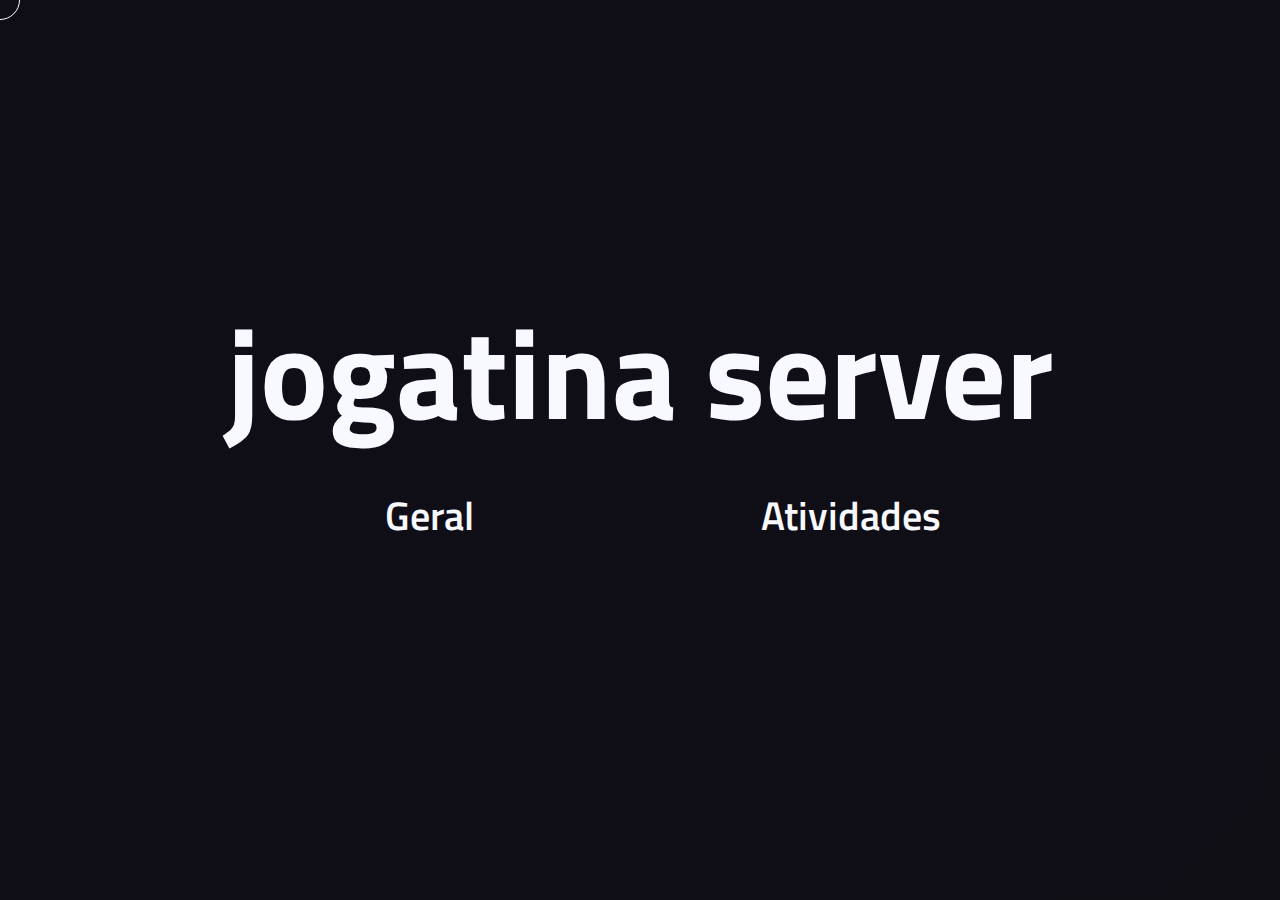
<file: index.html>
<!DOCTYPE html>
<html lang="pt-br">

<head>
    <meta charset="UTF-8">
    <meta name="viewport" content="width=device-width, initial-scale=1.0">
    <meta name="keywords" content="">
    <link rel="icon" href="assets/icons/iconGoogle.ico" />
    <meta name="author" content="Jogatina Server">
    <meta name="description" content="">
    <link rel="stylesheet" href="public/css/style.css">
    <title>Jogatina Server</title>
</head>

<body>
    <div class="mainHome" id="mainHome">
        <div class="circleCursor"></div>
        <div class="textHome">

            <h1>jogatina server</h1>
            <a href="public/html/geral.html" class="link">Geral</a>
            <a href="public/html/atividades.html" class="link">Atividades</a>

        </div>
    </div>
    <script src="public/js/main.js"></script>
</body>

</html>
</file>
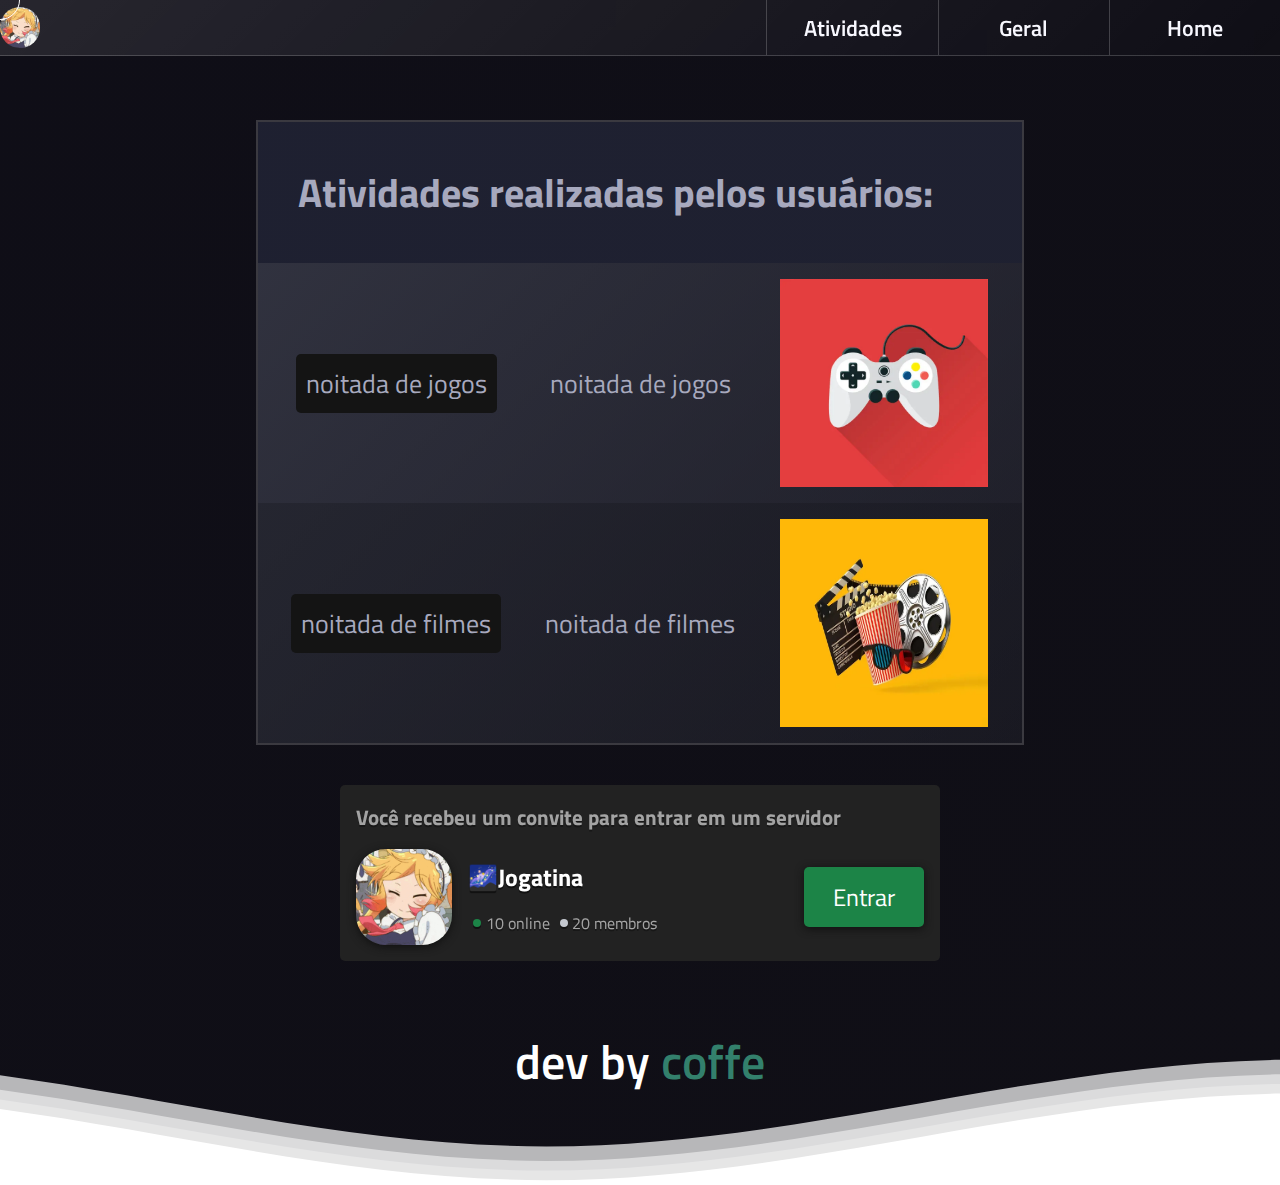
<file: html/atividades.html>
<!DOCTYPE html>
<html lang="pt-br">

<head>
    <meta charset="UTF-8">
    <meta name="viewport" content="width=device-width, initial-scale=1.0">
    <meta name="keywords" content="">
    <meta name="author" content="Jogatina Server">
    <link rel="icon" href="/assets/icons/iconGoogle.ico" />
    <meta name="description" content="">
    <link rel="stylesheet" href="../css/style.css">
    <title>Jogatina Server</title>
</head>

<body>

    <nav>
        <div>
            <a class="logo" href="#">
                <img src="../assets/icons/servericon.gif" alt="Icon Server">
            </a>
        </div>
        <div class="pages">
            <div class="bloco">
                <a href="#">Atividades</a>
            </div>
            <div class="bloco">
                <a id="geral" href="/html/geral.html">Geral</a>
            </div>
            <div class="bloco">
                <a href="/index.html">Home</a>
            </div>
        </div>
    </nav>

    <div class="main">
        <div class="container">
            
        <div class="circleCursor"></div>

            <div class="activities">
                <div class="listCmds">
                    <h1>Atividades realizadas pelos usuários:</h1>

                    <div class="item">
                        <p class="commandName">noitada de jogos</p>
                        <p>noitada de jogos</p>
                        <img src="/assets/activities/game.png">
                    </div>

                    <div class="item">
                        <p class="commandName">noitada de filmes</p>
                        <p>noitada de filmes</p>
                        <img src="/assets/activities/cinema.png">
                    </div>
                </div>
            </div>
        </div>

        <div class="containerCard" id="cardDiscord">

            <h3 class="textoItem1">Você recebeu um convite para entrar em um servidor</h3>
            <img src="/assets/icons/servericon.gif" alt="Server Icon">

            <h2 class="textoItem2">🌌Jogatina</h2>
            <div class="infosCard">

                <!-- representação -->
                <p><span class="onlineMembersBall"></span>10 online<span class="allMembersBall"></span>20 membros</p>

            </div>

            <a href="https://discord.gg/fQ5tdau4qp" target="_blank">Entrar</a>

        </div>
    </div>

    <script src="../js/main.js"></script>
</body>

<footer>
    <p>dev by <span class="devs">coffe</span></p>
    <svg class="waves" xmlns="http://www.w3.org/2000/svg" xmlns:xlink="http://www.w3.org/1999/xlink"
        viewBox="0 24 150 28" preserveAspectRatio="none" shape-rendering="auto">
        <defs>
            <path id="gentle-wave" d="M-160 44c30 0 58-18 88-18s 58 18 88 18 58-18 88-18 58 18 88 18 v44h-352z" />
        </defs>
        <g class="parallax">
            <use xlink:href="#gentle-wave" x="48" y="0" fill="rgba(255,255,255,0.7)" />
            <use xlink:href="#gentle-wave" x="48" y="3" fill="rgba(255,255,255,0.5)" />
            <use xlink:href="#gentle-wave" x="48" y="5" fill="rgba(255,255,255,0.3)" />
            <use xlink:href="#gentle-wave" x="48" y="7" fill="#fff" />
        </g>
    </svg>
</footer>

</html>
</file>
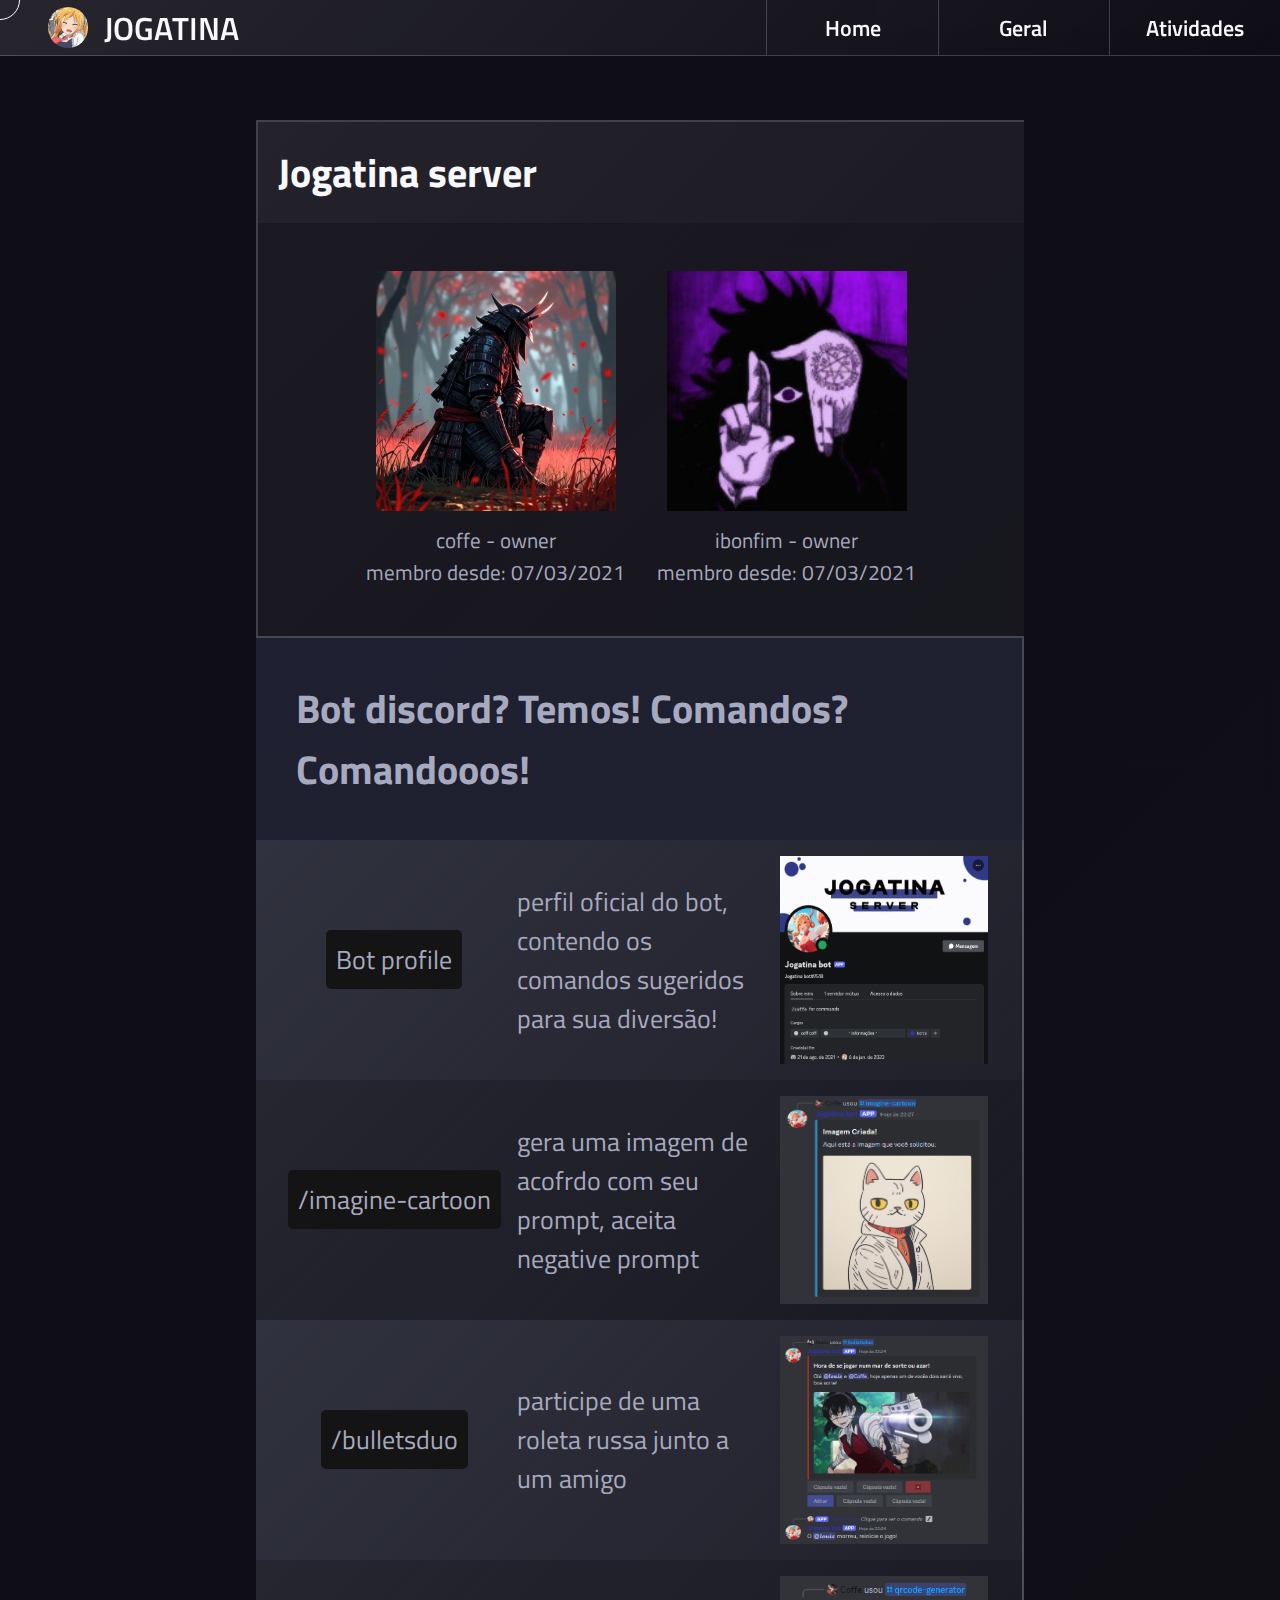
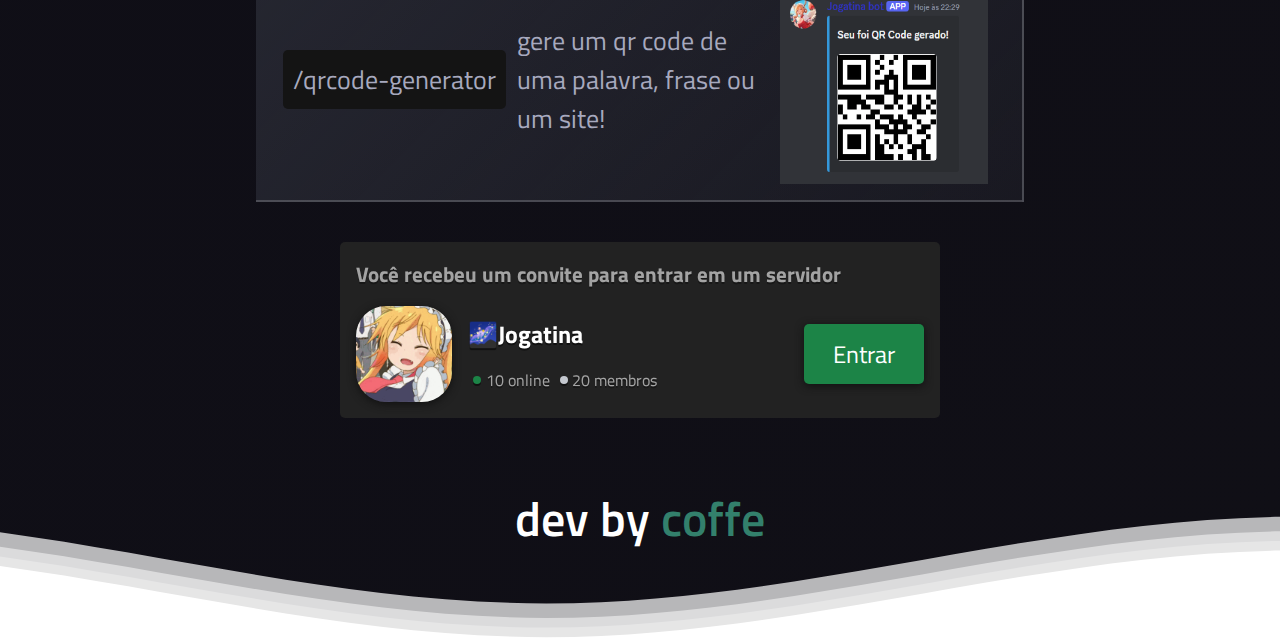
<file: html/geral.html>
<!DOCTYPE html>
<html lang="pt-br">

<head>
    <meta charset="UTF-8">
    <meta name="viewport" content="width=device-width, initial-scale=1.0">
    <title>Jogatina Server</title>
    <link rel="icon" href="../assets/icons/iconGoogle.ico" />
    <link rel="stylesheet" href="../css/style.css">
</head>

<body>

    <nav>
        <div class="divLogo">
            <div>
                <a class="logo" href="#">
                    <img src="../assets/icons/servericon.gif" alt="Icon Server">
                </a>
            </div>
            <div>
                <p>jogatina</p>
            </div>
        </div>
        <div class="pages">
            <div class="bloco">
                <a href="../index.html">Home</a>
            </div>
            <div class="bloco">
                <a id="geral" href="#">Geral</a>
            </div>
            <div class="bloco">
                <a href="atividades.html">Atividades</a>
            </div>
        </div>
    </nav>

    <div class="main">
        <div class="container">

            <div class="circleCursor"></div>

            <div class="banner">

                <h1>Jogatina server</h1>
                <div class="profiles">
                    <div class="profileUsers">
                        <img src="../assets/users/coffeIcon.jpg" alt="icone de usuário" class="imgIcon">
                        <p>coffe - owner</p>
                        <p>membro desde: 07/03/2021</p>
                    </div>
                    <div class="profileUsers">
                        <img src="../assets/users/ibonfimIcon.jpg" alt="icone de usuário" class="imgIcon">
                        <p>ibonfim - owner</p>
                        <p>membro desde: 07/03/2021</p>
                    </div>
                </div>
            </div>

            <div class="listCmds">
                <h1>Bot discord? Temos! Comandos? Comandooos!</h1>

                <div class="item">
                    <p class="commandName">Bot profile</p>
                    <p>perfil oficial do bot, contendo os comandos sugeridos para sua diversão!</p>
                    <img src="../assets/bot/botProfile.png">
                </div>

                <div class="item">
                    <p class="commandName">/imagine-cartoon</p>
                    <p>gera uma imagem de acofrdo com seu prompt, aceita negative prompt</p>
                    <img src="../assets/bot/imagineCartoon.png">
                </div>

                <div class="item">
                    <p class="commandName">/bulletsduo</p>
                    <p>participe de uma roleta russa junto a um amigo</p>
                    <img src="../assets/bot/bulletsDuo.png">
                </div>

                <div class="item">
                    <p class="commandName">/qrcode-generator</p>
                    <p>gere um qr code de uma palavra, frase ou um site!</p>
                    <img src="../assets/bot/qrCodeGenerator.png">
                </div>

            </div>
        </div>

        <div class="containerCard" id="cardDiscord">

            <h3 class="textoItem1">Você recebeu um convite para entrar em um servidor</h3>
            <img src="../assets/icons/servericon.gif" alt="Server Icon">

            <h2 class="textoItem2">🌌Jogatina</h2>
            <div class="infosCard">

                <!-- representação -->
                <p><span class="onlineMembersBall"></span>10 online<span class="allMembersBall"></span>20 membros</p>

            </div>

            <a href="https://discord.gg/fQ5tdau4qp" target="_blank">Entrar</a>

        </div>
    </div>

    <script src="../js/main.js"></script>

    <footer>
        <p>dev by <span class="devs">coffe</span></p>
        <svg class="waves" xmlns="http://www.w3.org/2000/svg" xmlns:xlink="http://www.w3.org/1999/xlink"
            viewBox="0 24 150 28" preserveAspectRatio="none" shape-rendering="auto">
            <defs>
                <path id="gentle-wave" d="M-160 44c30 0 58-18 88-18s 58 18 88 18 58-18 88-18 58 18 88 18 v44h-352z" />
            </defs>
            <g class="parallax">
                <use xlink:href="#gentle-wave" x="48" y="0" fill="rgba(255,255,255,0.7)" />
                <use xlink:href="#gentle-wave" x="48" y="3" fill="rgba(255,255,255,0.5)" />
                <use xlink:href="#gentle-wave" x="48" y="5" fill="rgba(255,255,255,0.3)" />
                <use xlink:href="#gentle-wave" x="48" y="7" fill="#fff" />
            </g>
        </svg>
    </footer>

</body>

</html>
</file>
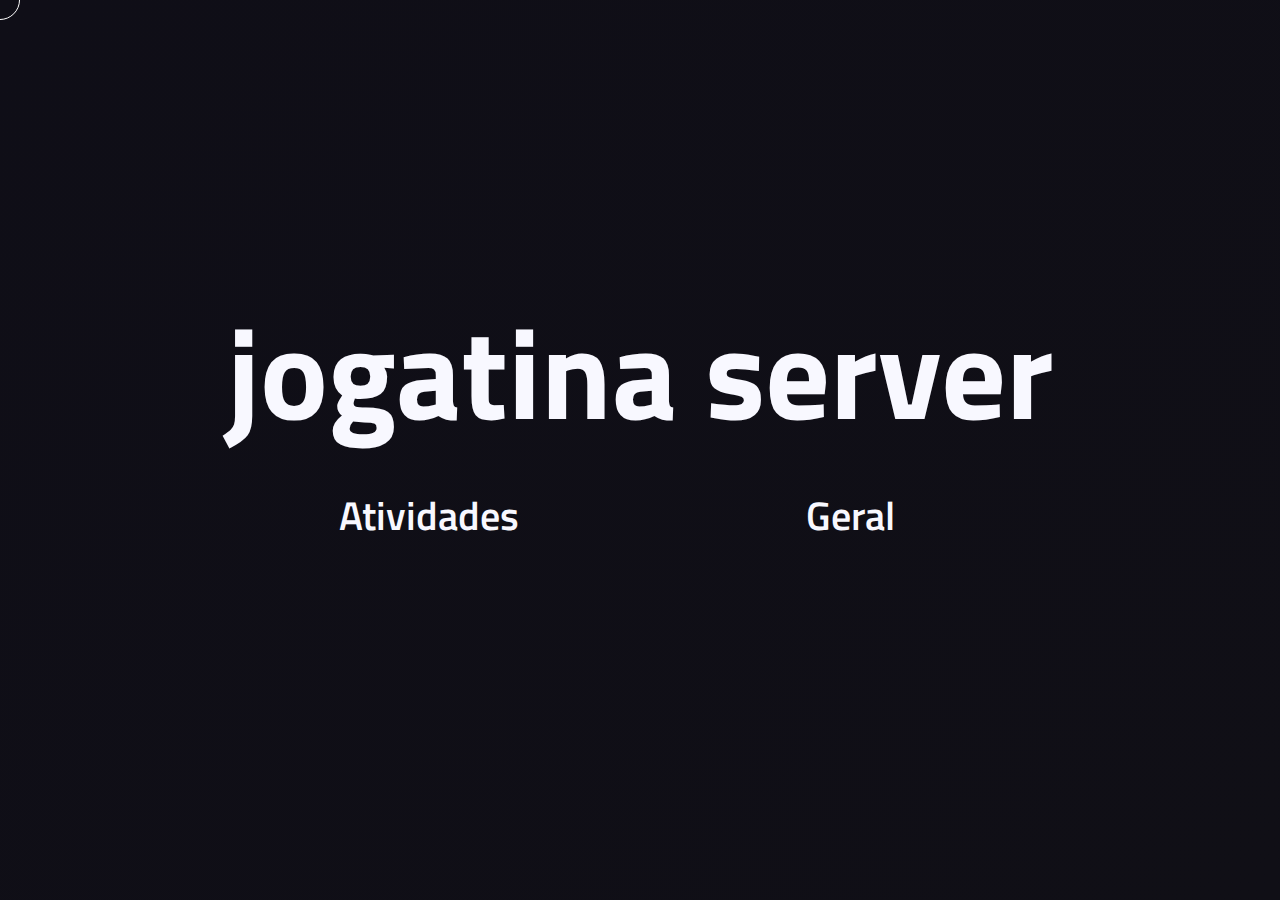
<file: html/home.html>
<!DOCTYPE html>
<html lang="pt-br">

<head>
    <meta charset="UTF-8">
    <meta name="viewport" content="width=device-width, initial-scale=1.0">
    <meta name="keywords" content="">
    <link rel="icon" href="/assets/icons/iconGoogle.ico" />
    <meta name="author" content="Jogatina Server">
    <meta name="description" content="">
    <link rel="stylesheet" href="../css/style.css">
    <title>Jogatina Server</title>
</head>

<body>
    <div class="mainHome" id="mainHome">
        <div class="circleCursor"></div>
        <div class="textHome">

            <h1>jogatina server</h1>
            <a href="/html/atividades.html" class="link">Atividades</a>
            <a href="/html/geral.html" class="link">Geral</a>

        </div>
    </div>
    <script src="../js/main.js"></script>
</body>

</html>
</file>
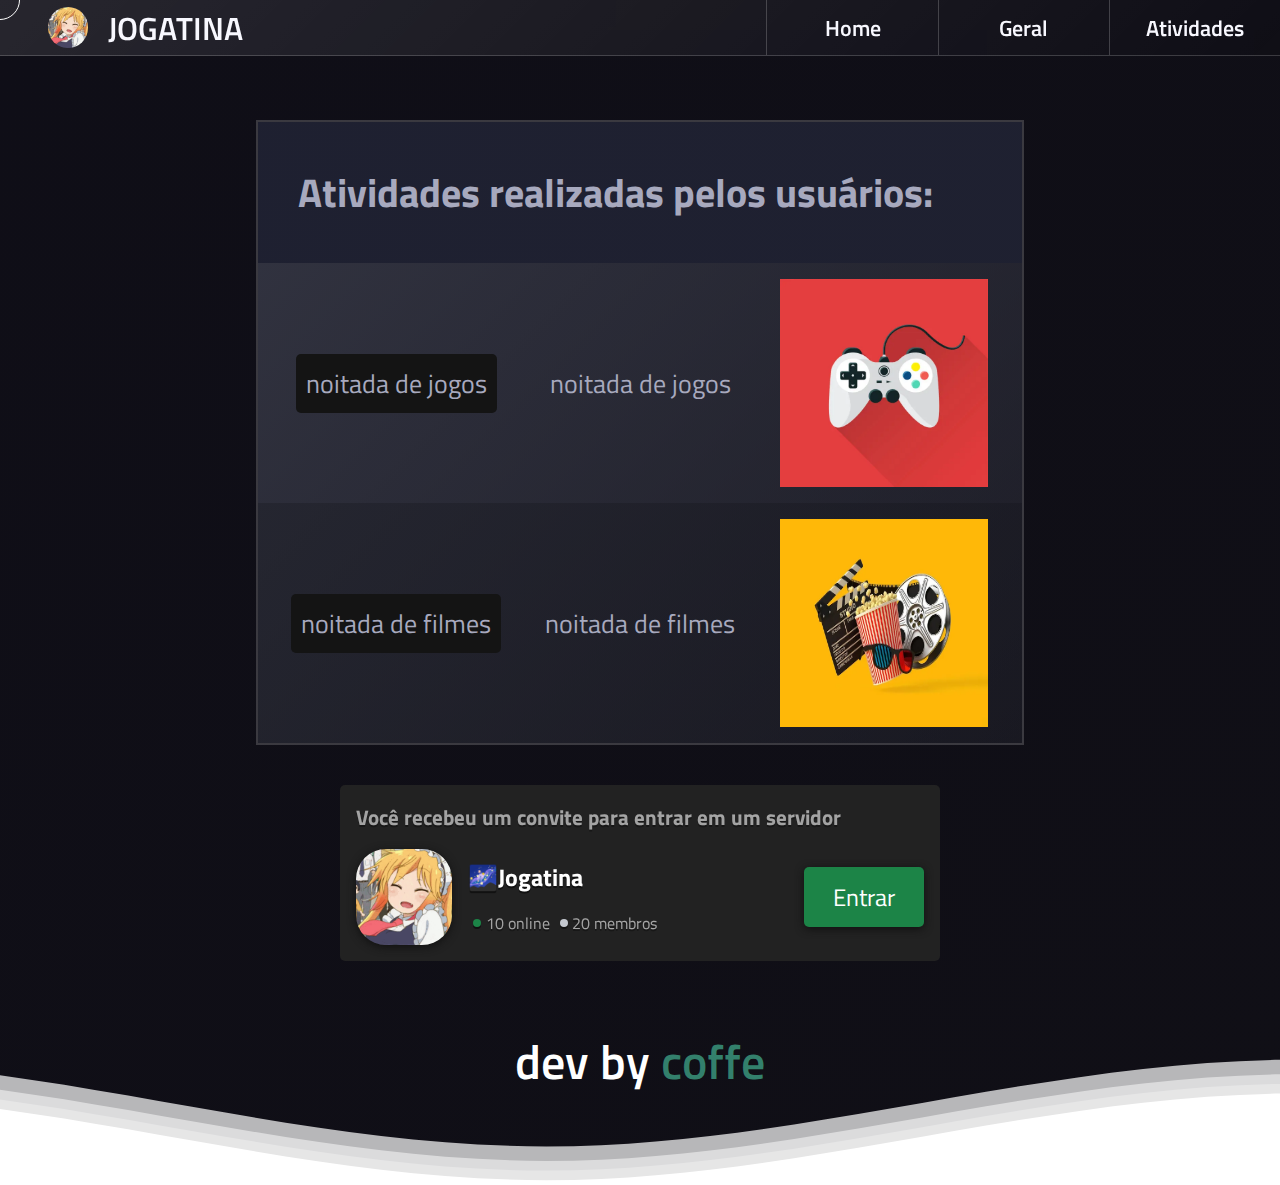
<file: public/html/atividades.html>
<!DOCTYPE html>
<html lang="pt-br">

<head>
    <meta charset="UTF-8">
    <meta name="viewport" content="width=device-width, initial-scale=1.0">
    <meta name="keywords" content="">
    <meta name="author" content="Jogatina Server">
    <link rel="icon" href="../../assets/icons/iconGoogle.ico" />
    <meta name="description" content="">
    <link rel="stylesheet" href="../css/style.css">
    <title>Jogatina Server</title>
</head>

<body>

    <nav>
        <div class="divLogo">
            <div>
                <a class="logo" href="#">
                    <img src="../../assets/icons/servericon.gif" alt="Icon Server">
                </a>
            </div>
            <div>
                <p>jogatina</p>
            </div>
        </div>
        <div class="pages">
            <div class="bloco">
                <a href="../../index.html">Home</a>
            </div>
            <div class="bloco">
                <a id="geral" href="geral.html">Geral</a>
            </div>
            <div class="bloco">
                <a href="#">Atividades</a>
            </div>
        </div>
    </nav>

    <div class="main">
        <div class="container">

            <div class="circleCursor"></div>

            <div class="activities">
                <div class="listCmds">
                    <h1>Atividades realizadas pelos usuários:</h1>

                    <div class="item">
                        <p class="commandName">noitada de jogos</p>
                        <p>noitada de jogos</p>
                        <img src="../../assets/activities/game.png">
                    </div>

                    <div class="item">
                        <p class="commandName">noitada de filmes</p>
                        <p>noitada de filmes</p>
                        <img src="../../assets/activities/cinema.png">
                    </div>
                </div>
            </div>
        </div>

        <div class="containerCard" id="cardDiscord">

            <h3 class="textoItem1">Você recebeu um convite para entrar em um servidor</h3>
            <img src="../../assets/icons/servericon.gif" alt="Server Icon">

            <h2 class="textoItem2">🌌Jogatina</h2>
            <div class="infosCard">

                <!-- representação -->
                <p><span class="onlineMembersBall"></span>10 online<span class="allMembersBall"></span>20 membros</p>

            </div>

            <a href="https://discord.gg/fQ5tdau4qp" target="_blank">Entrar</a>

        </div>
    </div>

    <script src="../js/main.js"></script>
</body>

<footer>
    <p>dev by <span class="devs">coffe</span></p>
    <svg class="waves" xmlns="http://www.w3.org/2000/svg" xmlns:xlink="http://www.w3.org/1999/xlink"
        viewBox="0 24 150 28" preserveAspectRatio="none" shape-rendering="auto">
        <defs>
            <path id="gentle-wave" d="M-160 44c30 0 58-18 88-18s 58 18 88 18 58-18 88-18 58 18 88 18 v44h-352z" />
        </defs>
        <g class="parallax">
            <use xlink:href="#gentle-wave" x="48" y="0" fill="rgba(255,255,255,0.7)" />
            <use xlink:href="#gentle-wave" x="48" y="3" fill="rgba(255,255,255,0.5)" />
            <use xlink:href="#gentle-wave" x="48" y="5" fill="rgba(255,255,255,0.3)" />
            <use xlink:href="#gentle-wave" x="48" y="7" fill="#fff" />
        </g>
    </svg>
</footer>

</html>
</file>
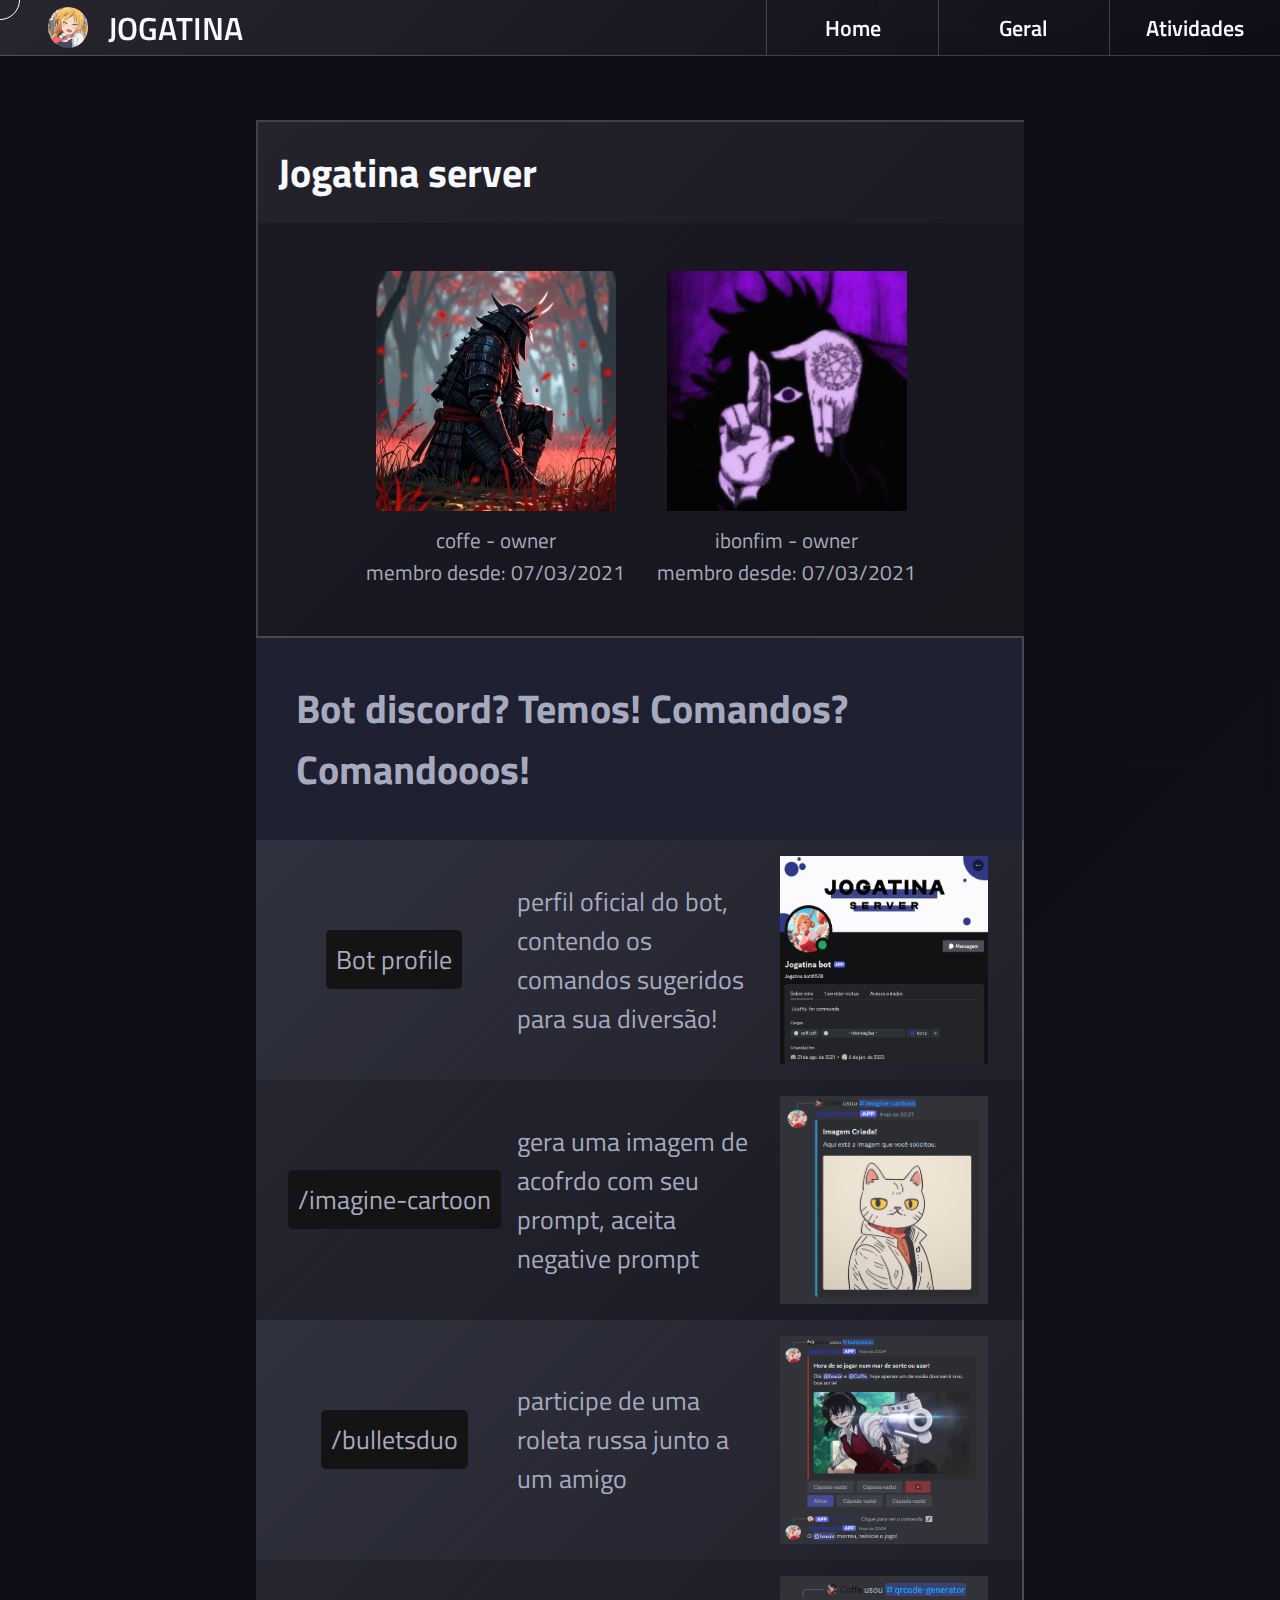
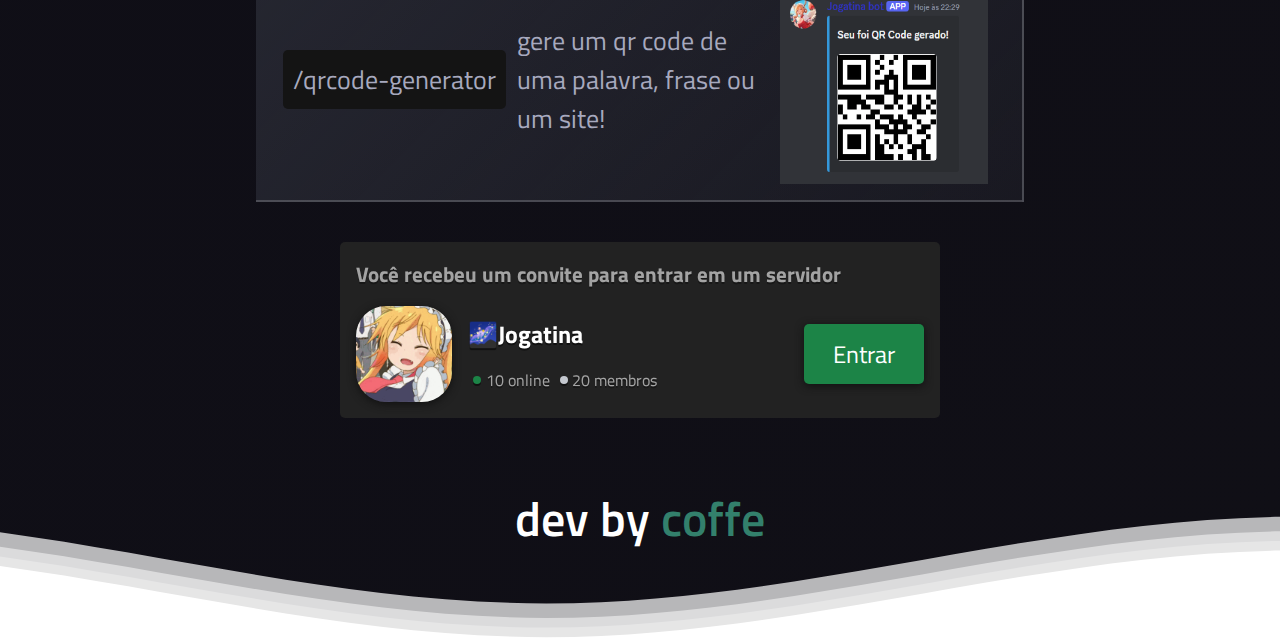
<file: public/html/geral.html>
<!DOCTYPE html>
<html lang="pt-br">

<head>
    <meta charset="UTF-8">
    <meta name="viewport" content="width=device-width, initial-scale=1.0">
    <title>Jogatina Server</title>
    <link rel="icon" href="../../assets/icons/iconGoogle.ico" />
    <link rel="stylesheet" href="../css/style.css">
</head>

<body>

    <nav>
        <div class="divLogo">
            <div>
                <a class="logo" href="#">
                    <img src="../../assets/icons/servericon.gif" alt="Icon Server">
                </a>
            </div>
            <div>
                <p>jogatina</p>
            </div>
        </div>
        <div class="pages">
            <div class="bloco">
                <a href="../../index.html">Home</a>
            </div>
            <div class="bloco">
                <a id="geral" href="#">Geral</a>
            </div>
            <div class="bloco">
                <a href="atividades.html">Atividades</a>
            </div>
        </div>
    </nav>

    <div class="main">
        <div class="container">

            <div class="circleCursor"></div>

            <div class="banner">

                <h1>Jogatina server</h1>
                <div class="profiles">
                    <div class="profileUsers">
                        <img src="../../assets/users/coffeIcon.jpg" alt="icone de usuário" class="imgIcon">
                        <p>coffe - owner</p>
                        <p>membro desde: 07/03/2021</p>
                    </div>
                    <div class="profileUsers">
                        <img src="../../assets/users/ibonfimIcon.jpg" alt="icone de usuário" class="imgIcon">
                        <p>ibonfim - owner</p>
                        <p>membro desde: 07/03/2021</p>
                    </div>
                </div>
            </div>

            <div class="listCmds">
                <h1>Bot discord? Temos! Comandos? Comandooos!</h1>

                <div class="item">
                    <p class="commandName">Bot profile</p>
                    <p>perfil oficial do bot, contendo os comandos sugeridos para sua diversão!</p>
                    <img src="../../assets/bot/botProfile.png">
                </div>

                <div class="item">
                    <p class="commandName">/imagine-cartoon</p>
                    <p>gera uma imagem de acofrdo com seu prompt, aceita negative prompt</p>
                    <img src="../../assets/bot/imagineCartoon.png">
                </div>

                <div class="item">
                    <p class="commandName">/bulletsduo</p>
                    <p>participe de uma roleta russa junto a um amigo</p>
                    <img src="../../assets/bot/bulletsDuo.png">
                </div>

                <div class="item">
                    <p class="commandName">/qrcode-generator</p>
                    <p>gere um qr code de uma palavra, frase ou um site!</p>
                    <img src="../../assets/bot/qrCodeGenerator.png">
                </div>

            </div>
        </div>

        <div class="containerCard" id="cardDiscord">

            <h3 class="textoItem1">Você recebeu um convite para entrar em um servidor</h3>
            <img src="../../assets/icons/servericon.gif" alt="Server Icon">

            <h2 class="textoItem2">🌌Jogatina</h2>
            <div class="infosCard">

                <!-- representação -->
                <p><span class="onlineMembersBall"></span>10 online<span class="allMembersBall"></span>20 membros</p>

            </div>

            <a href="https://discord.gg/fQ5tdau4qp" target="_blank">Entrar</a>

        </div>
    </div>

    <script src="../js/main.js"></script>

    <footer>
        <p>dev by <span class="devs">coffe</span></p>
        <svg class="waves" xmlns="http://www.w3.org/2000/svg" xmlns:xlink="http://www.w3.org/1999/xlink"
            viewBox="0 24 150 28" preserveAspectRatio="none" shape-rendering="auto">
            <defs>
                <path id="gentle-wave" d="M-160 44c30 0 58-18 88-18s 58 18 88 18 58-18 88-18 58 18 88 18 v44h-352z" />
            </defs>
            <g class="parallax">
                <use xlink:href="#gentle-wave" x="48" y="0" fill="rgba(255,255,255,0.7)" />
                <use xlink:href="#gentle-wave" x="48" y="3" fill="rgba(255,255,255,0.5)" />
                <use xlink:href="#gentle-wave" x="48" y="5" fill="rgba(255,255,255,0.3)" />
                <use xlink:href="#gentle-wave" x="48" y="7" fill="#fff" />
            </g>
        </svg>
    </footer>

</body>

</html>
</file>
<file: public/css/style.css>
@import url('https://fonts.googleapis.com/css2?family=Titillium+Web:ital,wght@0,200;0,300;0,400;0,600;0,700;0,900;1,200;1,300;1,400;1,600;1,700&display=swap');

* {
    padding: 0px;
    margin: 0px;
    box-sizing: border-box;
}

/* paleta de cores */
:root {
    --bgWhite: #F2F5F2;
    --mainColor: #F2691A;
    --toAttention: #DFA160;
    --teste: #9A5A3A;
    --paragraphColor: #a7a9be;
    --font-white: #F8F8FF;
    --bgBlack: #0f0e17;
    --bgBlack2: #100f16;
    --discordOn: rgb(28, 132, 71);

    /*rgb(76, 85, 115)*/
    --blue: 76, 85, 115;
    /**/
    /*rgb(53, 59, 87)*/
    --blueDark: 53, 59, 87;
    /**/

    /*rgb(73, 191, 148)*/
    --green: 73, 191, 148;
    /*rgb(63, 166, 137)*/
    --greenDark: 63, 166, 137;
    /**/
}

/* Personaliza a barra de rolagem */
::-webkit-scrollbar {
    width: 12px;
    height: 12px;
}

/* Personaliza a "pista" da barra de rolagem (fundo) */
::-webkit-scrollbar-track {
    background: #333;
}

/* Personaliza o "polegar" (a parte móvel da barra) */
::-webkit-scrollbar-thumb {
    background-color: #888;
}

/* Altera a cor do polegar quando o mouse passa sobre ele */
::-webkit-scrollbar-thumb:hover {
    background-color: #555;
}

body {
    background: linear-gradient(135deg,
            var(--bgBlack), var(--bgBlack2));
    font-family: 'Titillium Web', sans-serif;
}

nav {
    display: flex;
    align-items: center;
    justify-content: space-between;
    position: sticky;
    top: 0;
    width: 100%;
    height: 3.5em;
    z-index: 2;
    cursor: default;
    pointer-events: visible;
    background: linear-gradient(135deg,
            rgba(255, 255, 255, 0.1),
            rgba(255, 255, 255, 0));
    -webkit-backdrop-filter: blur(10px);
    backdrop-filter: blur(10px);
    box-shadow: 0 8px 32px 0 rgba(0, 0, 0, 0.37px);
    border-bottom: 1px solid rgba(255, 255, 255, 0.18);
}

nav a,
.divLogo>div>p {
    text-decoration: none;
    color: var(--font-white);
    font-weight: 600;
    font-size: 1.4em;
}

nav a:hover {
    filter: brightness(0.85);
}

nav>* {
    display: flex;
}

.divLogo {
    align-items: center;
    margin-left: 3em;
    height: 100%;
    gap: 1.2em;
}

.divLogo>div>p {
    display: flex;
    font-size: 2.0em;
    text-transform: uppercase;
}

.logo {
    display: flex;
}

.logo img {
    width: 1.8em;
    height: 1.8em;
    border-radius: 50%;
    pointer-events: none;
}

.pages {
    height: 100%;
}

.bloco {
    display: flex;
    height: 100%;
    width: 10.7em;
    justify-content: center;
    align-items: center;
    border-left: 1px rgb(255, 255, 255, .2) solid;
}

/*===========================================================================*/
/* globais */
h1 {
    font-size: 2.5em;
    color: var(--font-white);
}

/* home */
.mainHome {
    display: flex;
    height: 100vh;
    align-items: center;
    justify-content: center;
}

.mainHome h1 {
    cursor: context-menu;
}

.circleCursor {
    --circle-size: 40px;
    position: fixed;
    z-index: 2;
    width: var(--circle-size);
    height: var(--circle-size);
    border: 1px solid white;
    border-radius: 100%;
    top: calc(var(--circle-size) / 2 * -1);
    left: calc(var(--circle-size) / 2 * -1);
    pointer-events: none;
}

.textHome {
    display: grid;
    justify-items: center;
    grid-template-rows: repeat(2, auto);
    grid-template-columns: repeat(2, 1fr);
    gap: 1em;
    margin-bottom: 5em;
}

.textHome h1 {
    grid-area: 1/1/2/3;
    font-size: 8em;
}

.textHome a {
    color: var(--font-white);
    text-decoration: none;
    font-weight: 600;
    font-size: 2.5em;
}

/* geral */
.main {
    padding: 5% 20%;
}

.container {
    display: flex;
    flex-direction: column;
    margin-bottom: 2.5em;
}

.banner {
    border: solid rgb(255, 255, 255, 0.18);
    background: linear-gradient(135deg,
            rgba(255, 255, 255, 0.05),
            rgba(255, 255, 255, 0.03));
    border-width: 0.15em 0em 0em 0.15em;
}

.banner h1 {
    padding: 0.5em;
    background: linear-gradient(135deg,
            rgba(255, 255, 255, 0.04),
            rgba(255, 255, 255, 0.02));
}

.profiles {
    display: flex;
    justify-content: center;
    gap: 2em;
    padding: 3em 0em;
    flex-wrap: wrap;
}

.profileUsers {
    display: flex;
    flex-direction: column;
    align-items: center;
}

.profileUsers img {
    width: 15em;
    margin-bottom: 0.8em;
}

.profileUsers p {
    font-size: 1.3em;
    color: var(--paragraphColor);
}

.activities .listCmds {
    border: 0.15em solid rgba(255, 255, 255, 0.18);
}

.activities .item,
.activities .listCmds h1 {
    border: 0px;
}

.listCmds h1 {
    color: var(--paragraphColor);
    background: linear-gradient(135deg,
            rgba(var(--blueDark), 0.4),
            rgba(var(--blueDark), 0.4));
    border: 0.05em solid rgba(255, 255, 255, 0.18);
    border-width: 0.05em 0.05em 0em 0em;
    padding: 1em 1em;
}

.listCmds p {
    font-size: 1.6em;
}

.listCmds img {
    cursor: no-drop;
    width: 13em;
    height: 13em;
}

.item {
    display: grid;
    grid-template-rows: repeat(1, auto);
    grid-template-columns: repeat(3, 1fr);
    color: var(--paragraphColor);
    align-items: center;
    justify-items: center;
    border: 0.15em solid rgba(255, 255, 255, 0.18);
    border-width: 0em 0.15em 0em 0em;
    padding: 1em;
}

.item:nth-child(2),
.item:nth-child(4) {
    background: linear-gradient(135deg,
            rgba(57, 59, 73, 0.8),
            rgba(57, 59, 73, 0.4));
}

.item:nth-child(3),
.item:nth-child(5) {
    background: linear-gradient(135deg,
            rgba(46, 48, 59, 0.7),
            rgba(46, 48, 59, 0.3));
}

.item:last-child {
    border-width: 0em 0.15em 0.15em 0em;
}

.commandName {
    background-color: rgb(20, 20, 20);
    padding: 10px;
    border-radius: 5px;
}

.commandName:hover {
    background-color: rgb(20, 20, 20, 0.8);
}

.containerCard {
    width: fit-content;
    justify-self: center;
    position: relative;
    background-color: #222;
    display: grid;
    overflow: hidden;
    grid-template-rows: auto auto auto;
    grid-template-columns: auto 20em auto;
    gap: 1em;
    padding: 1em;
    border-radius: 5px;
    color: rgba(255, 255, 255, 0.6);
}

.ripples {
    position: absolute;
    background-color: #fff;
    border-radius: 50%;
    transform: translate(-50%, -50%);
    pointer-events: none;
    animation: rippleEffect 1s linear infinite;
    z-index: 1;
}

@keyframes rippleEffect {
    0% {
        width: 0px;
        height: 0px;
        opacity: 0.5;
    }

    100% {
        width: 500px;
        height: 500px;
        opacity: 0;
    }
}

.textoItem1 {
    grid-area: 1 / 1 / 2 / 4;
    font-size: 1.3em;
    filter: drop-shadow(0px 2px 0.5px #111);
}

.textoItem2 {
    color: rgb(255, 255, 255);
    align-self: end;
    grid-area: 2/2/3/3;
    width: fit-content;
    filter: drop-shadow(0px 2px 0.5px #111);
}

.containerCard img {
    grid-area: 2 / 1 / 4 / 2;
    width: 6em;
    border-radius: 30px;
    box-shadow: 0px 2px 8px 0px #111;
}

.infosCard {
    display: flex;
    grid-area: 3/2/4/3;
    filter: drop-shadow(0px 2px 0.5px #111);
}

.infosCard p {
    display: flex;
    height: fit-content;
    align-items: center;
    gap: 0.3em;
}

.onlineMembersBall,
.allMembersBall {
    display: inline-block;
    width: 8px;
    height: 8px;
    border-radius: 50%;
    margin-left: 5px;
}

.onlineMembersBall {
    background-color: rgb(28, 132, 71);
}

.allMembersBall {
    background-color: rgba(196, 200, 207, 255);
}

.containerCard a {
    display: flex;
    grid-area: 2/3/4/4;
    text-decoration: none;
    cursor: pointer;

    justify-content: center;
    align-self: center;
    align-items: center;

    width: 5em;
    height: 2.5em;

    background-color: rgb(28, 132, 71);
    color: rgb(255, 255, 255);
    box-shadow: 0px 2px 8px 0px #111;
    border-radius: 5px;
    font-size: 1.5em;
}

.containerCard a:hover {
    background-color: rgb(28, 132, 71, 0.8);
}

/* footer */

footer {
    position: relative;
    display: flex;
    height: 10em;
    justify-content: center;
}

footer p {
    color: #fff;
    font-size: 3em;
    font-weight: 600;
}

.devs {
    color: rgba(var(--greenDark), 0.75);
}

.waves {
    position: absolute;
    width: 100%;
    height: 15vh;
    min-height: 100px;
    max-height: 150px;
    bottom: 0;
    left: 0;
}

.parallax>use {
    animation: move-forever 25s cubic-bezier(.55, .5, .45, .5) infinite;
}

.parallax>use:nth-child(1) {
    animation-delay: -2s;
    animation-duration: 7s;
}

.parallax>use:nth-child(2) {
    animation-delay: -3s;
    animation-duration: 10s;
}

.parallax>use:nth-child(3) {
    animation-delay: -4s;
    animation-duration: 13s;
}

.parallax>use:nth-child(4) {
    animation-delay: -5s;
    animation-duration: 20s;
}

@keyframes move-forever {
    0% {
        transform: translate3d(-90px, 0, 0);
    }

    100% {
        transform: translate3d(85px, 0, 0);
    }
}

@media (max-width: 1245px) {
    .bloco {
        width: 10em;
    }

    .main {
        padding: 10% 10%;
    }

    /* desc */
    .listCmds p:nth-child(2) {
        padding: 0em 0.5em;
    }
}

@media (min-width: 769px) and (max-width: 1023px) {
    .pages {
        height: 100%;
    }

    .bloco {
        width: 6em;
    }

    /* home */
    .mainHome h1 {
        font-size: 5em;
    }

    .mainHome a {
        font-size: 2.5em;
    }
}

@media (max-width: 768px) {

    /* home */
    .mainHome h1 {
        font-size: 3em;
        gap: 0.1em;
    }

    .mainHome a {
        font-size: 1.5em;
    }

    .main {
        padding: 10% 5%;
    }

    /* desc */

    .divLogo>div>p {
        display: none;
    }

    .listCmds p:nth-child(2) {
        padding: 0em 0.5em;
    }

    .containerCard {
        grid-template-columns: auto auto auto;
    }
}

@media (max-width: 610px) {

    /* home */
    .mainHome h1 {
        font-size: 2.5em;
        gap: 0.1em;
    }

    .mainHome a {
        font-size: 1.2em;
    }

    .bloco {
        width: 5.2em;
    }

    .logo img {
        margin-left: .5em;
    }

    nav a {
        font-size: 1em;
    }

    .divLogo {
        margin-left: 4%;
        gap: 0;
    }

    .divLogo>div>p {
        display: none;
    }

    .main {
        padding: 10% 5%;
    }

    h1 {
        font-size: 1.6em;
    }

    .profileUsers img {
        width: 10em;
    }

    .profileUsers p {
        font-size: 1em;
    }

    .listCmds p {
        font-size: 1.5em;
    }

    /* nome */
    .listCmds p:nth-child(1) {
        grid-area: 1 / 1 / 2/ 3;
        justify-content: center;
    }

    /* desc */
    .listCmds p:nth-child(2) {
        grid-area: 2 / 1 / 3/ 3;
        align-self: start;
        padding: 0em 0.5em;
    }

    .listCmds img {
        cursor: no-drop;
        width: 80%;
        grid-area: 3 / 1 / 4 / 3;
    }

    .item {
        grid-template-rows: repeat(3, auto);
        grid-template-columns: repeat(2, 1fr);
        gap: 1em;
        padding: 1em 2em;
    }

    .commandName {
        background-color: rgb(26, 26, 26);
        padding: 5px;
        border-radius: 5px;
    }

    .containerCard {
        width: 100%;
        gap: 0.5em;
        padding: 1em;
        column-gap: 1em;
        grid-template-rows: auto auto auto auto;
        grid-template-columns: auto 1fr;
    }

    .textoItem1 {
        grid-area: 1/1/2/3;
        font-size: 1em;
    }

    .textoItem2 {
        font-size: 1.5em;
    }

    .infosCard {
        font-size: 0.9em;
    }

    .containerCard a {
        grid-area: 4/1/5/3;
        width: auto;
        height: 2.2em;
    }

    .containerCard img {
        width: 3.5em;
        border-radius: 20px;
    }

    footer {
        height: 6.5em;
    }

    .waves {
        height: 60px;
        min-height: 60px;
    }

}
</file>
<file: css/style.css>
@import url('https://fonts.googleapis.com/css2?family=Titillium+Web:ital,wght@0,200;0,300;0,400;0,600;0,700;0,900;1,200;1,300;1,400;1,600;1,700&display=swap');

* {
    padding: 0px;
    margin: 0px;
    box-sizing: border-box;
}

/* paleta de cores */
:root {
    --bgWhite: #F2F5F2;
    --mainColor: #F2691A;
    --toAttention: #DFA160;
    --teste: #9A5A3A;
    --paragraphColor: #a7a9be;
    --font-white: #F8F8FF;
    --bgBlack: #0f0e17;
    --bgBlack2: #100f16;
    --discordOn: rgb(28, 132, 71);

    /*rgb(76, 85, 115)*/
    --blue: 76, 85, 115;
    /**/
    /*rgb(53, 59, 87)*/
    --blueDark: 53, 59, 87;
    /**/

    /*rgb(73, 191, 148)*/
    --green: 73, 191, 148;
    /*rgb(63, 166, 137)*/
    --greenDark: 63, 166, 137;
    /**/
}

/* Personaliza a barra de rolagem */
::-webkit-scrollbar {
    width: 12px;
    height: 12px;
}

/* Personaliza a "pista" da barra de rolagem (fundo) */
::-webkit-scrollbar-track {
    background: #333;
}

/* Personaliza o "polegar" (a parte móvel da barra) */
::-webkit-scrollbar-thumb {
    background-color: #888;
}

/* Altera a cor do polegar quando o mouse passa sobre ele */
::-webkit-scrollbar-thumb:hover {
    background-color: #555;
}

body {
    background: linear-gradient(135deg,
            var(--bgBlack), var(--bgBlack2));
    font-family: 'Titillium Web', sans-serif;
}

nav {
    display: flex;
    align-items: center;
    justify-content: space-between;
    position: sticky;
    top: 0;
    width: 100%;
    height: 3.5em;
    z-index: 2;
    cursor: default;
    pointer-events: visible;
    background: linear-gradient(135deg,
            rgba(255, 255, 255, 0.1),
            rgba(255, 255, 255, 0));
    -webkit-backdrop-filter: blur(10px);
    backdrop-filter: blur(10px);
    box-shadow: 0 8px 32px 0 rgba(0, 0, 0, 0.37px);
    border-bottom: 1px solid rgba(255, 255, 255, 0.18);
}

nav a,
.divLogo>div>p {
    text-decoration: none;
    color: var(--font-white);
    font-weight: 600;
    font-size: 1.4em;
}

nav a:hover {
    filter: brightness(0.85);
}

nav>* {
    display: flex;
}

.divLogo {
    align-items: center;
    margin-left: 3em;
    height: 100%;
}

.divLogo>div>p {
    display: flex;
    margin-left: .5em;
    font-size: 2.0em;
    text-transform: uppercase;
}

.logo {
    display: flex;
}

.logo img {
    width: 1.8em;
    height: 1.8em;
    border-radius: 50%;
    pointer-events: none;
}

.pages {
    height: 100%;
}

.bloco {
    display: flex;
    height: 100%;
    width: 10.7em;
    justify-content: center;
    align-items: center;
    border-left: 1px rgb(255, 255, 255, .2) solid;
}

/*===========================================================================*/
/* globais */
h1 {
    font-size: 2.5em;
    color: var(--font-white);
}

/* home */
.mainHome {
    display: flex;
    height: 100vh;
    align-items: center;
    justify-content: center;
}

.mainHome h1 {
    cursor: context-menu;
}

.circleCursor {
    --circle-size: 40px;
    position: fixed;
    z-index: 2;
    width: var(--circle-size);
    height: var(--circle-size);
    border: 1px solid white;
    border-radius: 100%;
    top: calc(var(--circle-size) / 2 * -1);
    left: calc(var(--circle-size) / 2 * -1);
    pointer-events: none;
}

.textHome {
    display: grid;
    justify-items: center;
    grid-template-rows: repeat(2, auto);
    grid-template-columns: repeat(2, 1fr);
    gap: 1em;
    margin-bottom: 5em;
}

.textHome h1 {
    grid-area: 1/1/2/3;
    font-size: 8em;
}

.textHome a {
    color: var(--font-white);
    text-decoration: none;
    font-weight: 600;
    font-size: 2.5em;
}

/* geral */
.main {
    padding: 5% 20%;
}

.container {
    display: flex;
    flex-direction: column;
    margin-bottom: 2.5em;
}

.banner {
    border: solid rgb(255, 255, 255, 0.18);
    background: linear-gradient(135deg,
            rgba(255, 255, 255, 0.05),
            rgba(255, 255, 255, 0.03));
    border-width: 0.15em 0em 0em 0.15em;
}

.banner h1 {
    padding: 0.5em;
    background: linear-gradient(135deg,
            rgba(255, 255, 255, 0.04),
            rgba(255, 255, 255, 0.02));
}

.profiles {
    display: flex;
    justify-content: center;
    gap: 2em;
    padding: 3em 0em;
    flex-wrap: wrap;
}

.profileUsers {
    display: flex;
    flex-direction: column;
    align-items: center;
}

.profileUsers img {
    width: 15em;
    margin-bottom: 0.8em;
}

.profileUsers p {
    font-size: 1.3em;
    color: var(--paragraphColor);
}

.activities .listCmds {
    border: 0.15em solid rgba(255, 255, 255, 0.18);
}

.activities .item,
.activities .listCmds h1 {
    border: 0px;
}

.listCmds h1 {
    color: var(--paragraphColor);
    background: linear-gradient(135deg,
            rgba(var(--blueDark), 0.4),
            rgba(var(--blueDark), 0.4));
    border: 0.05em solid rgba(255, 255, 255, 0.18);
    border-width: 0.05em 0.05em 0em 0em;
    padding: 1em 1em;
}

.listCmds p {
    font-size: 1.6em;
}

.listCmds img {
    cursor: no-drop;
    width: 13em;
    height: 13em;
}

.item {
    display: grid;
    grid-template-rows: repeat(1, auto);
    grid-template-columns: repeat(3, 1fr);
    color: var(--paragraphColor);
    align-items: center;
    justify-items: center;
    border: 0.15em solid rgba(255, 255, 255, 0.18);
    border-width: 0em 0.15em 0em 0em;
    padding: 1em;
}

.item:nth-child(2),
.item:nth-child(4) {
    background: linear-gradient(135deg,
            rgba(57, 59, 73, 0.8),
            rgba(57, 59, 73, 0.4));
}

.item:nth-child(3),
.item:nth-child(5) {
    background: linear-gradient(135deg,
            rgba(46, 48, 59, 0.7),
            rgba(46, 48, 59, 0.3));
}

.item:last-child {
    border-width: 0em 0.15em 0.15em 0em;
}

.commandName {
    background-color: rgb(20, 20, 20);
    padding: 10px;
    border-radius: 5px;
}

.commandName:hover {
    background-color: rgb(20, 20, 20, 0.8);
}

.containerCard {
    width: fit-content;
    justify-self: center;
    position: relative;
    background-color: #222;
    display: grid;
    overflow: hidden;
    grid-template-rows: auto auto auto;
    grid-template-columns: auto 20em auto;
    gap: 1em;
    padding: 1em;
    border-radius: 5px;
    color: rgba(255, 255, 255, 0.6);
}

.ripples {
    position: absolute;
    background-color: #fff;
    border-radius: 50%;
    transform: translate(-50%, -50%);
    pointer-events: none;
    animation: rippleEffect 1s linear infinite;
    z-index: 1;
}

@keyframes rippleEffect {
    0% {
        width: 0px;
        height: 0px;
        opacity: 0.5;
    }

    100% {
        width: 500px;
        height: 500px;
        opacity: 0;
    }
}

.textoItem1 {
    grid-area: 1 / 1 / 2 / 4;
    font-size: 1.3em;
    filter: drop-shadow(0px 2px 0.5px #111);
}

.textoItem2 {
    color: rgb(255, 255, 255);
    align-self: end;
    grid-area: 2/2/3/3;
    width: fit-content;
    filter: drop-shadow(0px 2px 0.5px #111);
}

.containerCard img {
    grid-area: 2 / 1 / 4 / 2;
    width: 6em;
    border-radius: 30px;
    box-shadow: 0px 2px 8px 0px #111;
}

.infosCard {
    display: flex;
    grid-area: 3/2/4/3;
    filter: drop-shadow(0px 2px 0.5px #111);
}

.infosCard p {
    display: flex;
    height: fit-content;
    align-items: center;
    gap: 0.3em;
}

.onlineMembersBall,
.allMembersBall {
    display: inline-block;
    width: 8px;
    height: 8px;
    border-radius: 50%;
    margin-left: 5px;
}

.onlineMembersBall {
    background-color: rgb(28, 132, 71);
}

.allMembersBall {
    background-color: rgba(196, 200, 207, 255);
}

.containerCard a {
    display: flex;
    grid-area: 2/3/4/4;
    text-decoration: none;
    cursor: pointer;

    justify-content: center;
    align-self: center;
    align-items: center;

    width: 5em;
    height: 2.5em;

    background-color: rgb(28, 132, 71);
    color: rgb(255, 255, 255);
    box-shadow: 0px 2px 8px 0px #111;
    border-radius: 5px;
    font-size: 1.5em;
}

.containerCard a:hover {
    background-color: rgb(28, 132, 71, 0.8);
}

/* footer */

footer {
    position: relative;
    display: flex;
    height: 10em;
    justify-content: center;
}

footer p {
    color: #fff;
    font-size: 3em;
    font-weight: 600;
}

.devs {
    color: rgba(var(--greenDark), 0.75);
}

.waves {
    position: absolute;
    width: 100%;
    height: 15vh;
    min-height: 100px;
    max-height: 150px;
    bottom: 0;
    left: 0;
}

.parallax>use {
    animation: move-forever 25s cubic-bezier(.55, .5, .45, .5) infinite;
}

.parallax>use:nth-child(1) {
    animation-delay: -2s;
    animation-duration: 7s;
}

.parallax>use:nth-child(2) {
    animation-delay: -3s;
    animation-duration: 10s;
}

.parallax>use:nth-child(3) {
    animation-delay: -4s;
    animation-duration: 13s;
}

.parallax>use:nth-child(4) {
    animation-delay: -5s;
    animation-duration: 20s;
}

@keyframes move-forever {
    0% {
        transform: translate3d(-90px, 0, 0);
    }

    100% {
        transform: translate3d(85px, 0, 0);
    }
}

@media (max-width: 1245px) {
    .bloco {
        width: 10em;
    }

    .main {
        padding: 10% 10%;
    }

    /* desc */
    .listCmds p:nth-child(2) {
        padding: 0em 0.5em;
    }
}

@media (min-width: 769px) and (max-width: 1023px) {
    .pages {
        height: 100%;
    }

    .bloco {
        width: 6em;
    }

    /* home */
    .mainHome h1 {
        font-size: 5em;
    }

    .mainHome a {
        font-size: 2.5em;
    }
}

@media (max-width: 768px) {

    /* home */
    .mainHome h1 {
        font-size: 3em;
        gap: 0.1em;
    }

    .mainHome a {
        font-size: 1.5em;
    }

    .main {
        padding: 10% 5%;
    }

    /* desc */
    .listCmds p:nth-child(2) {
        padding: 0em 0.5em;
    }

    .containerCard {
        grid-template-columns: auto auto auto;
    }
}

@media (max-width: 610px) {

    /* home */
    .mainHome h1 {
        font-size: 2.5em;
        gap: 0.1em;
    }

    .mainHome a {
        font-size: 1.2em;
    }

    .bloco {
        width: 5.5em;
    }

    .logo img {
        margin-left: .5em;
    }

    nav a {
        font-size: 1em;
    }

    .main {
        padding: 10% 5%;
    }

    h1 {
        font-size: 1.6em;
    }

    .profileUsers img {
        width: 10em;
    }

    .profileUsers p {
        font-size: 1em;
    }

    .listCmds p {
        font-size: 1.5em;
    }

    /* nome */
    .listCmds p:nth-child(1) {
        grid-area: 1 / 1 / 2/ 3;
        justify-content: center;
    }

    /* desc */
    .listCmds p:nth-child(2) {
        grid-area: 2 / 1 / 3/ 3;
        align-self: start;
        padding: 0em 0.5em;
    }

    .listCmds img {
        cursor: no-drop;
        width: 80%;
        grid-area: 3 / 1 / 4 / 3;
    }

    .item {
        grid-template-rows: repeat(3, auto);
        grid-template-columns: repeat(2, 1fr);
        gap: 1em;
        padding: 1em 2em;
    }

    .commandName {
        background-color: rgb(26, 26, 26);
        padding: 5px;
        border-radius: 5px;
    }

    .containerCard {
        width: 100%;
        gap: 0.5em;
        padding: 1em;
        column-gap: 1em;
        grid-template-rows: auto auto auto auto;
        grid-template-columns: auto 1fr;
    }

    .textoItem1 {
        grid-area: 1/1/2/3;
        font-size: 1em;
    }

    .textoItem2 {
        font-size: 1.5em;
    }

    .infosCard {
        font-size: 0.9em;
    }

    .containerCard a {
        grid-area: 4/1/5/3;
        width: auto;
        height: 2.2em;
    }

    .containerCard img {
        width: 3.5em;
        border-radius: 20px;
    }

    footer {
        height: 6.5em;
    }

    .waves {
        height: 60px;
        min-height: 60px;
    }

}
</file>
